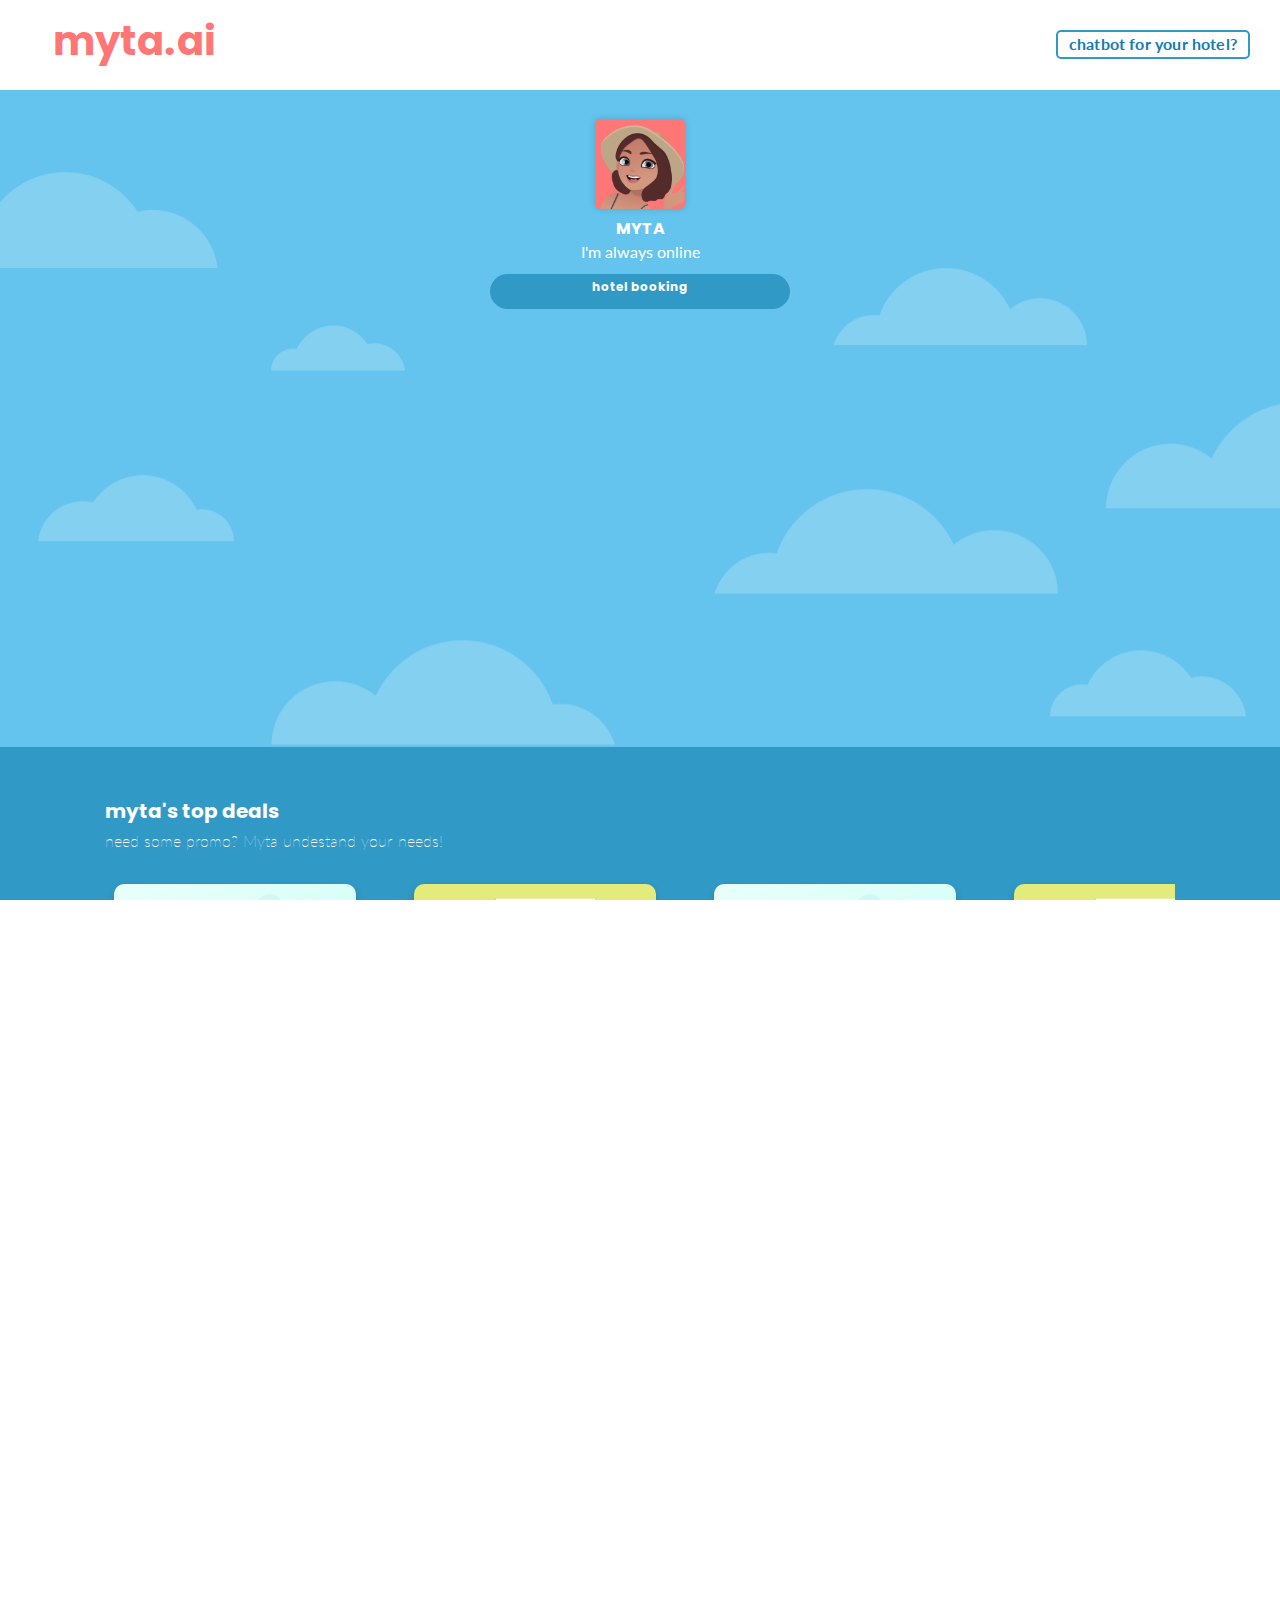
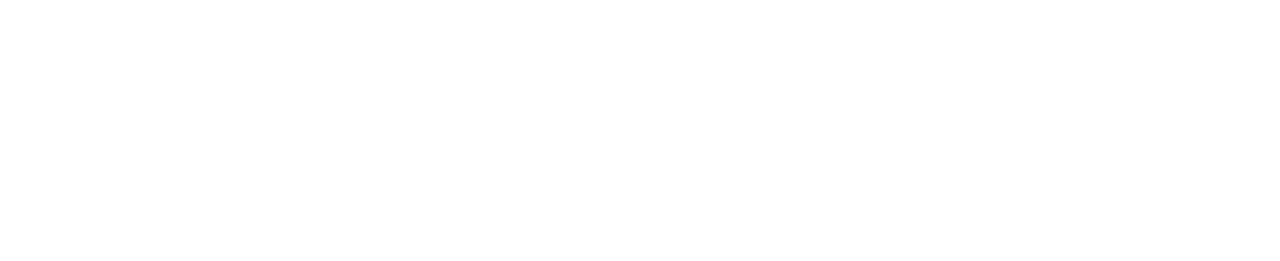
<file: public/index.html>
<!doctype html>
<html lang="en">

<head>
    <meta charset="utf-8">
    <!--[if IE]><meta http-equiv='X-UA-Compatible' content='IE=edge'><![endif]-->
    <meta name="viewport" content="width=device-width, initial-scale=1.0">
    <meta name="author" content="Reggie">
    <meta name="description" content="">
    <link rel="icon" href="assets/images/myta-red.png">
    <title>Myta - My Travel Assistant</title>

    <!-- Place favicon.ico and apple-touch-icon.png in the root directory -->
    <link rel="apple-touch-icon" href="apple-touch-icon.png">

    <!-- Contribute CSS Files -->
    <link rel="stylesheet" href="assets/css/font-awesome.min.css">
    <link rel="stylesheet" href="assets/css/icofont.min.css">
    <link rel="stylesheet" href="assets/css/bootstrap.min.css">
    <link rel="stylesheet" href="assets/css/menuzord.css">

    <!-- Custom CSS and Font Files -->
    <link rel="stylesheet" href="assets/css/index.css">
    <link href='http://fonts.googleapis.com/css?family=Lato:400,700' rel='stylesheet' type='text/css'>
    <link href='https://fonts.googleapis.com/css?family=Poppins' rel='stylesheet'>
    <!-- <link rel="stylesheet" href="assets/css/responsive.css"> -->
</head>

<body>
    <!-- Header Section -->
    <div class="header">
        <div class="container cont-header">
            <div class="row">
                <div class="col-sm-6">
                    <a href="#">
                        <p id="myta-text">myta.ai</p>
                    </a>
                </div>
                <div class="col-sm-6" style="text-align: right;">
                    <button id="btn-top">
                        <a href="./pages/myta-explanation.html">
                            <p>chatbot for your hotel?</p>
                        </a>
                    </button>
                </div>
            </div>
        </div>
    </div>
    <!-- End Header Section -->

    <!-- Myta Chatbot Section -->
    <div class="myta-upper m-t-40">
        <div class="container">
            <div class="row center" style="margin-top: 20px">
                <img src="./assets/images/myta-red.png">
                <p style="font-weight: bold; font-family: 'Poppins', 'sans-serif'; color: #ffff">MYTA</p>
                <p style="font-family: 'Lato', 'sans-serif'; color: #ffff">I'm always online</p>
            </div>
            <div class="row center">
                <div class="row">
                    <button id="iframe-title" disabled>
                        <p>hotel booking</p>
                    </button>
                </div>
                <div class="row">
                    <iframe id="iframe-chatbot" src="https://your.talklogics.co/user/5bb2e854417ac10004b2c774?c=black-mate&popup=1"></iframe>
                </div>
            </div>
        </div>
    </div>
    </div>
    <!-- End Myta Chatbot Section -->

    <!-- Myta Mid Section -->
    <div class="myta-mid">
        <div class="container">
            <div class="row myta-deal-section">
                <div class="row">
                    <div class="myta-deal-text">
                        <p id="myta-deal-title"><a href="./pages/hotel-page.html">myta's top deals</a></p>
                        <p id="myta-deal-desc">need some promo? Myta undestand your needs!</p>
                    </div>
                </div>
                <div class="row">
                    <div class="myta-deal-list">
                        <div class="slider">
                            <div class="slide" id="slide-1"><img src="./assets/images/discount-img.png"></div>
                            <div class="slide" id="slide-2"><img src="./assets/images/discount-img-2.png"></div>
                            <div class="slide" id="slide-3"><img src="./assets/images/discount-img.png"></div>
                            <div class="slide" id="slide-4"><img src="./assets/images/discount-img-2.png"></div>
                            <div class="slide" id="slide-5"><img src="./assets/images/discount-img.png"></div>
                            <div class="slide" id="slide-6"><img src="./assets/images/discount-img-2.png"></div>
                        </div>
                    </div>
                </div>
            </div>
            <div class="row hotel-partner-section">
                <div class="row">
                    <div class="myta-deal-text">
                        <p id="myta-deal-title">hotel partners</p>
                        <p id="myta-deal-desc">here some hotels that we recommend!</p>
                    </div>
                </div>
                <div class="row">
                    <div class="myta-deal-list">
                        <div class="slider">
                            <div class="slide" id="slide-1"><img src="./assets/images/discount-img.png"></div>
                            <div class="slide" id="slide-2"><img src="./assets/images/discount-img-2.png"></div>
                            <div class="slide" id="slide-3"><img src="./assets/images/discount-img.png"></div>
                            <div class="slide" id="slide-4"><img src="./assets/images/discount-img-2.png"></div>
                            <div class="slide" id="slide-5"><img src="./assets/images/discount-img.png"></div>
                            <div class="slide" id="slide-6"><img src="./assets/images/discount-img-2.png"></div>
                        </div>
                    </div>
                </div>
            </div>
            <div class="row myta-cloud center m-t-55 m-b-50">
                <img src="./assets/images/myta-cloud.png">
            </div>
        </div>
    </div>
    <!-- End Myta Mid Section -->

    <!-- Myta Footer Section -->
    <div class="myta-footer section-padding">
        <div class="overlay"></div>
        <div class="container">
            <div class="row">
                <div class="col-sm-6" style="text-align: left">
                    <div class="footer-text">
                        <p>myta.ai</p>
                        <p>+62800000000</p>
                        <p>mailto@myta.ai</p>
                    </div>
                </div>
                <div class="col-sm-6" style="text-align: right">
                    <p>Contact Us</p>
                    <div class="footer-social m-t-10">
                        <a style="margin: 10px"><img src="./assets/images/socmed/001-whatsapp.png"></a>
                        <a style="margin: 10px"><img src="./assets/images/socmed/002-line.png"></a>
                        <a style="margin: 10px"><img src="./assets/images/socmed/003-telegram.png"></a>
                    </div>
                </div>
            </div>
        </div>
    </div>
    <!-- End Myta Footer Section -->

</body>

</html>
</file>
<file: public/assets/css/menuzord.css>
@import url(http://fonts.googleapis.com/css?family=Open+Sans:300,400,600,700);.menuzord,.menuzord *{font-family:'Open Sans',sans-serif;box-sizing:border-box;-moz-box-sizing:border-box;-webkit-box-sizing:border-box}.menuzord{width:100%;padding:0 30px;float:left;position:relative;background:#fff}.menuzord a{-o-transition:color .3s linear,background .3s linear;-moz-transition:color .3s linear,background .3s linear;-webkit-transition:color .3s linear,background .3s linear;transition:color .3s linear,background .3s linear}.menuzord-menu.scrollable>.scrollable-fix{display:none}.menuzord-brand{margin:18px 30px 0 0;float:left;color:#666;text-decoration:none;font-size:24px;font-weight:600;line-height:1.3;cursor:pointer}.menuzord-menu{margin:0;padding:0;float:left;list-style:none}.menuzord-menu.menuzord-right{float:right}.menuzord-menu>li{display:inline-block;float:left}.menuzord-menu>li>a{padding:26px 16px;display:inline-block;text-decoration:none;font-size:14px;font-weight:600;color:#888;outline:0;line-height:1.42857143;-webkit-tap-highlight-color:transparent}.menuzord-menu>li.active>a,.menuzord-menu>li:hover>a{color:#333}.menuzord-menu ul.dropdown,.menuzord-menu ul.dropdown li ul.dropdown{list-style:none;margin:0;padding:0;display:none;position:absolute;z-index:99;min-width:180px;white-space:nowrap;background:#fff}.menuzord-menu ul.dropdown li ul.dropdown{left:100%}.menuzord-menu ul.dropdown li{clear:both;width:100%;border:0;font-size:12px;position:relative}.menuzord-menu ul.dropdown li a{width:100%;background:0 0;padding:10px 25px 10px 22px;color:#888;text-decoration:none;display:inline-block;float:left;clear:both;position:relative;outline:0;-o-transition:padding .2s linear;-moz-transition:padding .2s linear;-webkit-transition:padding .2s linear;transition:padding .2s linear}.menuzord-menu ul.dropdown li:hover>a{padding-left:28px;padding-right:19px;color:#333}.menuzord-menu ul.dropdown.dropdown-left{left:none}.menuzord-menu ul.dropdown li ul.dropdown.dropdown-left{left:-100%}.menuzord-menu li .indicator{margin-left:3px}.menuzord-menu li ul.dropdown li .indicator{position:absolute;top:8px;right:10px;font-size:15px}.menuzord-menu>li>.megamenu{width:100%;padding:20px 30px;left:0;position:absolute;display:none;z-index:99;border-top:solid 1px #f0f0f0;background:#fff}.menuzord-menu>li>.megamenu.megamenu-half-width{width:50%;left:auto}.menuzord-menu>li>.megamenu.megamenu-quarter-width{width:25%;left:auto}.menuzord-menu>li>.megamenu .megamenu-row{width:100%;margin-top:15px}.menuzord-menu>li>.megamenu .megamenu-row:first-child{margin-top:0}.menuzord-menu>li>.megamenu .megamenu-row:after,.menuzord-menu>li>.megamenu .megamenu-row:before{display:table;content:"";line-height:0}.menuzord-menu>li>.megamenu .megamenu-row:after{clear:both}.menuzord-menu>li>.megamenu .megamenu-row .col1,.menuzord-menu>li>.megamenu .megamenu-row .col10,.menuzord-menu>li>.megamenu .megamenu-row .col11,.menuzord-menu>li>.megamenu .megamenu-row .col12,.menuzord-menu>li>.megamenu .megamenu-row .col2,.menuzord-menu>li>.megamenu .megamenu-row .col3,.menuzord-menu>li>.megamenu .megamenu-row .col4,.menuzord-menu>li>.megamenu .megamenu-row .col5,.menuzord-menu>li>.megamenu .megamenu-row .col6,.menuzord-menu>li>.megamenu .megamenu-row .col7,.menuzord-menu>li>.megamenu .megamenu-row .col8,.menuzord-menu>li>.megamenu .megamenu-row .col9{display:block;min-height:20px;float:left;margin-left:3%}.menuzord-menu>li>.megamenu .megamenu-row [class*=col]:first-child{margin-left:0}.menuzord-menu>li>.megamenu .megamenu-row .col1{width:5.583333333333%}.menuzord-menu>li>.megamenu .megamenu-row .col2{width:14.166666666666%}.menuzord-menu>li>.megamenu .megamenu-row .col3{width:22.75%}.menuzord-menu>li>.megamenu .megamenu-row .col4{width:31.333333333333%}.menuzord-menu>li>.megamenu .megamenu-row .col5{width:39.916666666667%}.menuzord-menu>li>.megamenu .megamenu-row .col6{width:48.5%}.menuzord-menu>li>.megamenu .megamenu-row .col7{width:57.083333333333%}.menuzord-menu>li>.megamenu .megamenu-row .col8{width:65.666666666667%}.menuzord-menu>li>.megamenu .megamenu-row .col9{width:74.25%}.menuzord-menu>li>.megamenu .megamenu-row .col10{width:82.833333333334%}.menuzord-menu>li>.megamenu .megamenu-row .col11{width:91.416666666667%}.menuzord-menu>li>.megamenu .megamenu-row .col12{width:100%}.menuzord .showhide{width:60px;height:46px;padding:13px 0 0;display:none;float:right;text-decoration:none;outline:0;-webkit-tap-highlight-color:transparent}.menuzord .showhide em{width:20px;height:3px;margin:3.5px 20px 0;float:right;background:#777}.menuzord-menu>li>a>i{margin:0 5px 0 0;font-size:18px;float:left;line-height:20px;font-family:FontAwesome}.menuzord-menu>li.search form{float:left;padding:22px 16px 17px}.menuzord-menu>li.search form input[type=text]{width:160px;padding:5px 10px;font-family:'Open Sans',sans-serif;border:none;background:#f0f0f0;border-radius:2px;outline:0;-o-transition:width 1s ease-out;-moz-transition:width 1s ease-out;-webkit-transition:width 1s ease-out;transition:width 1s ease-out}.menuzord-menu>li.search form:hover input[type=text]{width:160px}.menuzord-tabs{width:100%;float:left}.menuzord-tabs-nav{width:20%;margin:0;padding:0;float:left;list-style:none}.menuzord-tabs-nav>li>a{width:100%;padding:7px 16px;float:left;font-size:13px;text-decoration:none;color:#666;border:1px solid #f0f0f0;outline:0}.menuzord-tabs-nav li.active a,.menuzord-tabs-nav li:hover a{background:#f0f0f0}.menuzord-tabs-content{width:80%;min-height:30px;padding:20px;float:right;display:none;font-size:13px;border:1px solid #f0f0f0}.menuzord-tabs-content.active{display:block}.menuzord.blue .menuzord-menu ul.dropdown li:hover>a,.menuzord.blue .menuzord-menu>li.active>a,.menuzord.blue .menuzord-menu>li:hover>a{color:#4A89DC}.menuzord.green .menuzord-menu ul.dropdown li:hover>a,.menuzord.green .menuzord-menu>li.active>a,.menuzord.green .menuzord-menu>li:hover>a{color:#37BC9B}.menuzord.red .menuzord-menu ul.dropdown li:hover>a,.menuzord.red .menuzord-menu>li.active>a,.menuzord.red .menuzord-menu>li:hover>a{color:#E9573F}.menuzord.orange .menuzord-menu ul.dropdown li:hover>a,.menuzord.orange .menuzord-menu>li.active>a,.menuzord.orange .menuzord-menu>li:hover>a{color:#ff670f}.menuzord.yellow .menuzord-menu ul.dropdown li:hover>a,.menuzord.yellow .menuzord-menu>li.active>a,.menuzord.yellow .menuzord-menu>li:hover>a{color:#F6BB42}.menuzord.purple .menuzord-menu ul.dropdown li:hover>a,.menuzord.purple .menuzord-menu>li.active>a,.menuzord.purple .menuzord-menu>li:hover>a{color:#967ADC}.menuzord.pink .menuzord-menu ul.dropdown li:hover>a,.menuzord.pink .menuzord-menu>li.active>a,.menuzord.pink .menuzord-menu>li:hover>a{color:#D770AD}@media (max-width:768px){.menuzord-responsive.menuzord{padding:0}.menuzord-responsive .menuzord-brand{margin:8px 30px 10px 20px;font-size:20px;line-height:1.55}.menuzord-responsive .showhide{margin:0}.menuzord-responsive .menuzord-menu{width:100%;float:left!important}.menuzord-responsive .menuzord-menu.scrollable{overflow-y:auto;-webkit-overflow-scrolling:touch}.menuzord-responsive .menuzord-menu.scrollable>.scrollable-fix{display:block}.menuzord-responsive .menuzord-menu>li{width:100%;display:block;position:relative}.menuzord-responsive .menuzord-menu>li>a{width:100%;padding:12px 20px;display:block;border-top:solid 1px #f0f0f0}.menuzord-responsive .menuzord-menu ul.dropdown,.menuzord-responsive .menuzord-menu ul.dropdown li ul.dropdown{width:100%;left:0;position:static;border:none;background:#fff;float:left}.menuzord-responsive .menuzord-menu ul.dropdown li{position:relative}.menuzord-responsive .menuzord-menu ul.dropdown li a{border-bottom:solid 1px #f0f0f0}.menuzord-responsive .menuzord-menu.menuzord-indented>li>ul.dropdown>li>a{padding-left:40px!important}.menuzord-responsive .menuzord-menu.menuzord-indented>li>ul.dropdown>li>ul.dropdown>li>a{padding-left:60px!important}.menuzord-responsive .menuzord-menu.menuzord-indented>li>ul.dropdown>li>ul.dropdown>li>ul.dropdown>li>a{padding-left:80px!important}.menuzord-responsive .menuzord-menu.menuzord-indented>li>ul.dropdown>li:hover>a{padding-left:50px!important}.menuzord-responsive .menuzord-menu.menuzord-indented>li>ul.dropdown>li>ul.dropdown>li:hover>a{padding-left:70px!important}.menuzord-responsive .menuzord-menu.menuzord-indented>li>ul.dropdown>li>ul.dropdown>li>ul.dropdown>li:hover>a{padding-left:90px!important}.menuzord-responsive .menuzord-menu li .indicator{width:60px;height:45px;position:absolute;right:0;top:0;font-size:22px;text-align:center;line-height:43px;border-left:solid 1px #f5f5f5}.menuzord-responsive .menuzord-menu li ul.dropdown li .indicator{height:38px;right:0;top:0;font-size:18px;line-height:36px}.menuzord-responsive .menuzord-menu>li>.megamenu{width:100%!important;left:0!important;position:static;border-top:none;border-bottom:solid 1px #f0f0f0}.menuzord-responsive .menuzord-menu>li>.megamenu .megamenu-row [class*=col]{float:none;display:block;width:100%!important;margin-left:0;margin-top:15px}.menuzord-responsive .menuzord-menu>li>.megamenu .megamenu-row,.menuzord-responsive .menuzord-menu>li>.megamenu .megamenu-row:first-child [class*=col]:first-child{margin-top:0}.menuzord-responsive .menuzord-menu>li.search form{width:100%;margin:4px 0;padding:10px 16px!important}.menuzord-responsive .menuzord-menu>li.search form input[type=text],.menuzord-responsive .menuzord-tabs-content,.menuzord-responsive .menuzord-tabs-nav{width:100%}}
</file>
<file: public/assets/css/index.css>
html,
body {
  position: relative;
  height: 100%;
  overflow-x: hidden;
}
body {
  font-family: 'Lato', 'sans-serif' !important;
}

.title-text{
  display: inline-flex;
  position: relative;
  height: 82px;
}

.cont-header{
  width: 100%;
  height: 50px;
}

#myta-text{
  position: absolute;
  height: 33px;
  font-family: 'Poppins', 'sans-serif';
  font-size: 40px;
  font-weight: bold;
  font-stretch: normal;
  line-height: 0.56;
  letter-spacing: 0.5px;
  text-align: left;
  color: #ff7677;
  margin-left: 38px;
  z-index: 9999;
}

#myta-text, #btn-top{
  margin-top: 30px;
}

#btn-top{
  position: absolute;
  right: 30px;
  font-family: 'Lato', sans-serif;
  font-size: 18px;
  font-weight: bold;
  letter-spacing: 0.18px;
  text-align: right;
  z-index: 9999;
  background: transparent;
  border: 2px solid #3199c5;
  border-radius: 5px;
  cursor: pointer;
}

#btn-top p{
  color: #127cb4;
  margin-left: 5px;
  margin-right: 5px;
}

#btn-top:hover{
  background: #3199c5;
}

#btn-top p:hover{
  color: #ffff;
}

.bg-cloud{
  background-image: url("../images/background-cloud.png");
  height: 100%;
  width: 100%;
}

.center{
  text-align: center;
}

#iframe-chatbot{
  position: relative;
  border: none;
  height: 443px;
  width: 388px;
  bottom: -5px;
  border-top-left-radius: 35px;
  border-top-right-radius: 35px;
}

#iframe-title{
  position: relative;
  width: 25%;
  color: #ffff;
  background: #3199c5;
  border: none;
  border-radius: 20px;
  height: 35px;
  top: 10px;
}

#iframe-title p{
  color: #ffff;
  font-weight: bold;
  font-family: 'Poppins','sans-serif';
  margin-bottom: 10px;
  font-size: 12px;
}

.myta-deal-section, .hotel-partner-section{
  margin: 50px;
}

.myta-deal-text, .myta-deal-text a, .myta-deal-text p{
  margin-bottom: 5px;
  color: #ffff;
}

.myta-deal-text a:hover{
  cursor: pointer;
  text-decoration: underline;
  color: #ff7677;
}

#myta-deal-title{
  font-family: 'Poppins','sans-serif';
  font-weight: bold;
  font-size: 20px;
}

#myta-deal-desc{
  font-family: 'Lato','sans-serif';
  font-weight: lighter;
  font-size: 16px;
}

.myta-deal-list{
  margin-top: 20px;
}

.hotel-list{
  width: 260px;
  height: 162px;
}

.myta-cloud p{
  font-family: 'Poppins', 'sans-serif';
  color: #ffff;
  font-size: 26px;
  font-weight: bold;
  margin: 10px;
}

#send-email-btn{
  font-family: 'Lato', 'sans-serif';
  margin: 10px;
  margin-bottom: 50px;
  border-radius: 15px;
  background: #ffff;
  color: #3161a3;
  width: 200px;
  height: 50px;
  font-size: 21px;
}

.slider {
  width: 100%;
  display: flex;
  overflow-x: auto;
  scroll-snap-type: x mandatory;
  -webkit-overflow-scrolling: touch;
}

.slide {
  width: 300px;
  flex-shrink: 0;
  height: 100%;
}

.slides > div {
  scroll-snap-align: start;
}

.myta-upper{
  background-image: url("../images/background-cloud.png");
  background-size: cover;
}

.myta-mid{
  background: #3199c5;
  background-size: cover;
  background-position: center;
  background-repeat: no-repeat;
  position: relative;
}

.myta-footer{
  background: linear-gradient(to bottom, #3161a3, #193152);
  background-size: cover;
  background-position: center;
  background-repeat: no-repeat;
  position: relative;
}

.myta-footer p{
  color: #ffff;
  font-size: 16px;
}

.footer-text p{
  margin: 10px;
}

.footer-social {
  display: inline-block;
  margin-top: 10px;
  cursor: pointer;
}

.socmed-btn{
  display: inline-block;
  margin-right: 20px;
  margin-top: 20px;
  margin-bottom: 20px;
  width: 65px;
}

/* --- Scrollbar Design --- */

/* width */
::-webkit-scrollbar {
  width: 10px;
  height: 7px;
}

/* Track */
::-webkit-scrollbar-track {
  background: beige;
  border-radius: 10px;
}
 
/* Handle */
::-webkit-scrollbar-thumb {
  background: lightgrey; 
  border-radius: 10px;
}

/* Handle on hover */
::-webkit-scrollbar-thumb:hover {
  background: grey; 
}



/*------------------------------------------------------------------
    Reset
--------------------------------------------------------------------*/
h1,
h2,
h3,
h4,
h5,
h6,
.h1,
.h2,
.h3,
.h4,
.h5,
.h6 {
  font-family: 'Lato', sans-serif;
  line-height: 60px;
}
p {
  font-family: 'Lato', sans-serif;
  font-size: 16px;
  color: #717171;
  margin-bottom: 0px;
}
a,
button,
.btn {
  outline: none!important;
  text-decoration: none!important;
  color: #C2A275;
  transition: all 0.4s ease-in-out 0s;
}
a:hover,
button:hover,
.btn:hover,
a:focus,
button:focus,
.btn:focus,
a.active,
button.active,
.btn.active {
  color: #000;
  outline: none!important;
  text-decoration: none!important;
}
ul {
  padding: 0px;
  margin: 0px;
}
li {
  list-style: none;
}
/*------------------------------------------------------------------
    Global
--------------------------------------------------------------------*/
.no-padding {
  padding: 0px;
}
.no-margin {
  margin: 0px;
}
.pr {
  position: relative;
}
.pa {
  position: absolute;
}
.display-inline {
  display: inline!important;
}
.section-padding {
  padding: 25px 0px;
}
.banner-content {
  padding-top: 115px;
  padding-bottom: 80px;
}
.banner-content h1 {
  color: #fff;
  font-style: 36px;
  margin: 0px;
  font-family: 'Lusitana', serif;
  font-weight: 700;
}
.custom-button {
  background: transparent none repeat scroll 0 0;
  border: medium none;
  bottom: 0;
  font-size: 18px;
  padding: 12px 15px;
  position: absolute;
  right: 0px;
}
.white {
  color: #fff;
}
.gold {
  color: #89ace9;
}
.bg-gray {
  background: #fafafa;
}
.scroll-icon {
  width: 45px;
  height: 39px;
  background: #89ace9;
  border-radius: 5px;
  line-height: 40px;
  font-size: 30px;
  text-align: center;
  position: absolute;
  left: 0;
  right: 0px;
  margin: -69px auto;
  color: #ffffff;
  display: inline-block;
  cursor: pointer;
  transition: all .5s ease;
}
.scroll-icon:hover {
  color: black;
}
.breadcrumb {
  background: transparent;
  margin: 0px;
  padding-bottom: 95px;
  padding-top: 130px;
}
.breadcrumb ul li {
  display: inline-block;
  font-size: 16px;
  font-family: 'Lato', sans-serif;
  font-weight: 400;
}
.breadcrumb ul li a {
  color: #fff;
}
.breadcrumb ul li a:hover {
  color: #fff;
}
.breadcrumb ul li i {
  color: #717171;
}
.border-1px {
  border: 1px solid #e8e8e8;
}
.b-b-1px {
  border-bottom: 1px solid #e8e8e8;
}
.radious {
  border-radius: 5px;
}
.m-b-25 {
  margin-bottom: 25px;
}
.m-b-20 {
  margin-bottom: 20px;
}
.m-b-30 {
  margin-bottom: 30px;
}
.m-b-33 {
  margin-bottom: 33px;
}
.m-b-35 {
  margin-bottom: 35px;
}
.m-t-33 {
  margin-top: 33px;
}
.m-t-55 {
  margin-top: 55px;
}
.m-b-15 {
  margin-bottom: 15px;
}
.m-b-0 {
  margin-bottom: 0px;
}
.m-b-10 {
  margin-bottom: 10px;
}
.m-t-60 {
  margin-top: 60px;
}
.m-t-100 {
  margin-top: 100px;
}
.m-b-40 {
  margin-bottom: 40px;
}
.m-b-45 {
  margin-bottom: 45px;
}
.m-b-60 {
  margin-bottom: 60px;
}
.m-l-7 {
  margin-left: 7px;
}
.m-b-65 {
  margin-bottom: 65px;
}
.m-r-7 {
  margin-right: 7px;
}
.m-r-14 {
  margin-right: 14px;
}
.m-r-10 {
  margin-right: 10px;
}
.m-t-30 {
  margin-top: 30px;
}
.m-t-28 {
  margin-top: 28px;
}
.m-t-35 {
  margin-top: 35px;
}
.m-t-40 {
  margin-top: 40px;
}
.m-t-42 {
  margin-top: 42px;
}
.m-t-45 {
  margin-top: 45px;
}
.m-t-20 {
  margin-top: 20px;
}
.m-b-25 {
  margin-bottom: 25px;
}
.m-b-5 {
  margin-bottom: 5px;
}
.m-b-27 {
  margin-bottom: 27px;
}
.m-t-25 {
  margin-top: 25px;
}
.m-t-17 {
  margin-top: 17px;
}
.m-t-10 {
  margin-top: 10px;
}
.m-t-50 {
  margin-top: 50px;
}
.m-b-50 {
  margin-bottom: 50px;
}
.m-t-80 {
  margin-top: 80px;
}
.m-t-95 {
  margin-top: 95px;
}
.m-b-100 {
  margin-bottom: 100px;
}
.m-t-70 {
  margin-top: 70px;
}
.m-t-38 {
  margin-top: 38px;
}
.w-150 {
  width: 148px;
  display: inline-block;
  float: left;
}
.p-35 {
  padding: 35px;
}
.p-b-40 {
  padding-bottom: 40px;
}
.p-40 {
  padding: 40px;
}
.p-t-95 {
  padding-top: 95px;
}
.p-b-87 {
  padding-bottom: 87px;
}
.p-b-80 {
  padding-bottom: 80px;
}
.p-t-30 {
  padding-top: 30px;
}
.p-b-30 {
  padding-bottom: 30px;
}
.p-b-50 {
  padding-bottom: 50px;
}
.p-t-25 {
  padding-top: 25px;
}
.p-b-25 {
  padding-bottom: 25px;
}
.p-b-15 {
  padding-bottom: 15px;
}
.p-l-15 {
  padding-left: 15px;
}
.p-l-10 {
  padding-left: 10px;
}
.m-l-100 {
  margin-left: 100px;
}
.gold-color {
  color: #C2A275;
}
.p-l-70 {
  padding-left: 70px;
}
.p-r-0 {
  padding-right: 0px !important;
}
.p-l-0 {
  padding-left: 0px;
}
</file>
<file: public/assets/css/responsive.css>
/*
/* Version: 1.1 
*/
/*  To make Responsive
---------------------------------------------------------------------- /
*   1 - media screen and (min-width: 1200px)
*   2 - media screen and (min-width: 992px) and (max-width: 1199px)
*   3 - media screen and (min-width: 768px) and (max-width: 991px)
*   4 - media screen and (max-width: 767px)
*   6 - Retina
*/
/*  1 - media screen and (min-width: 1200px)
----------------------------------- ----------------------------------- */
@media (min-width: 1200px) {
  .hotel-weeding {
    margin-left: 15px;
    top: 28px;
  }
  .hotel-weeding-left {
    margin-right: 15px;
    top: 23px;
  }
  .weeding-img {
    margin-right: 15px;
  }
}
/*  2 - media screen and (min-width: 992px) and (max-width: 1199px)
---------------------------------------------------------------------- */
@media (min-width: 992px) and (max-width: 1199px) {
  .header:after {
    width: 24%;
  }
  .hotel-weeding-left {
    padding: 0px 40px;
    top: -3px;
    margin-right: 15px;
  }
  .hotel-weeding {
    margin-left: 15px;
    padding: 5px 40px;
    top: -3px;
  }
  .weeding-img {
    margin-right: 15px;
  }
  .slider-booking-form:after {
    border-width: 45px 215px 0;
    bottom: -45px;
  }
  .slider-booking-form {
    padding: 30px 15px 10px;
  }
  .slider-booking-form .form-logo {
    display: none;
  }
  .slider-booking-form .m-l-7 {
    margin-left: 0px;
  }
  .banner-content h1 {
    text-align: left;
  }
  .form-group {
    width: 100%;
  }
  .service-icon {
    margin-right: 20px;
  }
  .offer-img:after {
    display: none;
  }
  .offer-hover-text {
    padding: 15px;
  }
  .cta {
    padding: 100px 0;
  }
  .cta .col-lg-3 {
    text-align: center;
  }
  .cta .btn {
    margin-top: 50px;
  }
  .cta-content {
    text-align: center;
  }
  .cta-content h3 {
    padding: 0px;
  }
  .owl-controls {
    display: none!important;
  }
  #testimonial-slider .item:before {
    display: none;
  }
  .section-heading h2 {
    font-size: 30px;
  }
  .single-title-line {
    left: 5px;
    top: 45px;
  }
  .content {
    text-align: center;
  }
  #store-slider {
    margin-top: 50px;
  }
  #brand-slider img {
    display: inline-block;
  }
  .service-content {
    margin-bottom: 40px;
  }
  .location {
    padding-bottom: 60px;
  }
  #blog-slider .owl-wrapper-outer {
    margin-bottom: 0;
  }
  .offer-hover-text {
    padding: 15px;
  }
  .offer-hover-text p,
  .offer-hover-text div {
    display: none;
  }
  .staff-title-info {
    padding: 10px 0;
    width: 75%;
  }
  .cta .text-right {
    text-align: center;
  }
  .tweet:before {
    display: none;
  }
  .phone-number:before {
    display: none;
  }
  .phone-number:after {
    display: none;
  }
  .phone-number {
    font-size: 24px;
    text-align: center;
    padding: 15px;
  }
  .phone-number .phone-icon {
    font-size: 24px;
    margin-right: 8px;
  }
  .copyright {
    padding-bottom: 15px;
    text-align: center;
  }
  .payment-icon {
    text-align: center;
  }
  .room-suites .col-lg-4 {
    text-align: center;
  }
  .room-content {
    display: inline-block;
  }
  .gallery-img .m-t-10 {
    margin-top: 0px;
  }
  .store .section-heading {
    margin-top: 0;
  }
  #tweet-slider .owl-item {
    text-align: center;
  }
  .banner-content {
    padding-bottom: 0;
    padding-top: 50px;
    text-align: center;
  }
  .breadcrumb {
    padding-bottom: 50px;
    padding-top: 15px;
    text-align: center;
  }
  .breadcrumb.text-right {
    text-align: right;
  }
  .scroll-icon {
    margin-top: -128px;
    margin-bottom: 0;
  }
  #tweet-slider .item i {
    margin-right: 0;
  }
  .our-service .section-heading {
    margin-top: 100px;
  }
  .our-service .service-content {
    margin-bottom: 0;
  }
  .more-slider .owl-item {
    padding: 0 10px;
  }
  iframe {
    display: block;
    margin: 0 auto;
    max-width: 100%;
  }
  .accordion-area .accordion-menu .panel .panel-heading a {
    padding: 20px;
  }
  .accordion-area .accordion-menu .panel .panel-heading a h4 i {
    margin-left: 0;
    margin-right: -10px;
  }
  .form-icon {
    right: 5px;
  }
  .luxurious-hotel .link {
    padding: 10px;
  }
  .luxurious-hotel .price {
    margin-left: 10px;
  }
  .phone-number {
    margin-bottom: 30px;
  }
  .bottom {
    padding-bottom: 50px;
  }
  .bottom .row > div {
    margin-bottom: 50px;
  }
  .address {
    min-height: 231px;
    padding: 0 18px 10px 40px;
  }
  .add-layer {
    border-width: 100px 100px 0 0;
  }
  .reservation .price-menu span {
    margin-left: 5px;
  }
}
/*  3 - media screen and (min-width: 768px) and (max-width: 991px)
---------------------------------------------------------------------- */
@media (min-width: 768px) and (max-width: 991px) {
  .topbar {
    padding-top: 10px;
  }

  .topbar-contact-info {
    text-align: left;
  }
  .topbar-contact-info ul li {
    padding: 0 10px;
  }
  .lang-flag {
    float: left;
    position: relative;
  }
  .lang-flag .flag {
    padding: 9px 15px 5px 0;
  }
  .lang-flag .language {
    right: inherit;
    left: 0;
  }
  .log-reg-btn {
    float: right;
  }
  .top-right-list.text-right {
    text-align: left;
  }
  .top-social {
    float: none;
    position: relative;
  }
  .top-social ul.list-rs {
    display: none;
    text-align: left;
    position: absolute;
    min-width: 235px;
    z-index: 9;
    background: #202020;
  }
  .top-social ul.list-rs li a {
    color: #fff;
  }
  .top-social li {
    border: 0px;
  }
  .header:after {
    display: none;
  }
  .header {
    background: #c2a275;
  }
  .header .col-xs-12 {
    margin-top: -66px;
  }
  .logo:before {
    display: none;
  }
  .logo:after {
    display: none;
  }
  .logo {
    text-align: center;
    height: auto;
  }
  .logo > a {
    height: auto;
    padding: 20px 0;
  }
  .logo img {
    display: inline-block;
  }
  #menuzord {
    background: none;
  }
  #menuzord .showhide {
    padding-top: 25px;
  }
  #menuzord .showhide > em {
    background: #fff;
  }
  #menuzord .menuzord-list {
    font-size: 0;
  }
  #menuzord .menuzord-list li > a {
    padding: 24px 10px 22px;
  }
  #menuzord .menuzord-list li > a:hover,
  #menuzord .menuzord-list li > a:focus,
  #menuzord .menuzord-list li > a.active {
    color: #fff;
  }
  #menuzord .menuzord-list li .dropdown {
    box-shadow: 0 2px 3px rgba(0, 0, 0, 0.6);
  }
  #menuzord .menuzord-list li .dropdown a {
    padding: 5px 10px;
  }
  .infinity-scroll,
  .form-logo {
    display: none;
  }
  .slider-booking-form:after {
    border-width: 30px 150px 0;
    bottom: -30px;
  }
  .slider-booking-form {
    padding: 15px;
    max-width: 300px;
  }
  .form-group {
    width: 100%;
  }
  .service-content {
    margin-bottom: 40px;
  }
  .location {
    padding-bottom: 60px;
  }
  #blog-slider .owl-wrapper-outer {
    margin-bottom: 0;
  }
  .service-icon {
    margin-right: 20px;
  }
  .offer .offer-img:last-child {
    margin-top: 20px;
  }
  .offer-img:after {
    display: none;
  }
  .offer-hover-text {
    padding: 15px;
  }
  .offer-hover-text p,
  .offer-hover-text div {
    display: none;
  }
  .staff-title-info {
    padding: 5px 0;
    width: 80%;
  }
  .cta {
    padding: 100px 0;
  }
  .cta .col-lg-3 {
    text-align: center;
  }
  .cta .btn {
    margin-top: 50px;
  }
  .cta .text-right {
    text-align: center;
  }
  .cta-content {
    text-align: center;
  }
  .cta-content h3 {
    padding: 0px;
  }
  .owl-controls {
    display: none!important;
  }
  #testimonial-slider .item:before {
    display: none;
  }
  .section-heading h2 {
    font-size: 30px;
  }
  .single-title-line {
    left: 5px;
    top: 45px;
  }
  .content {
    text-align: center;
  }
  #store-slider {
    margin-top: 50px;
  }
  .store .section-heading {
    margin-top: 0;
  }
  #brand-slider img {
    display: inline-block;
  }
  #tweet-slider .owl-item {
    text-align: center;
  }
  .tweet:before {
    display: none;
  }
  .phone-number:before {
    display: none;
  }
  .phone-number:after {
    display: none;
  }
  .phone-number {
    font-size: 24px;
    text-align: center;
    padding: 15px;
    margin-bottom: 30px;
  }
  .phone-number .phone-icon {
    font-size: 24px;
    margin-right: 8px;
  }
  .copyright {
    padding-bottom: 15px;
    text-align: center;
  }
  .payment-icon {
    text-align: center;
  }
  .room-suites .col-lg-4 {
    text-align: center;
  }
  .room-content:after {
    border-width: 65px 65px 0 0;
  }
  .room-content {
    display: inline-block;
  }
  .room-content:hover .hover-content {
    top: 55%;
  }
  .room-content .hover-content .btn {
    margin-top: 0;
  }
  .gallery-img .m-t-10 {
    margin-top: 0px;
  }
  .banner-content {
    padding-bottom: 0;
    padding-top: 50px;
    text-align: center;
  }
  .breadcrumb {
    padding-bottom: 50px;
    padding-top: 15px;
    text-align: center;
  }
  .hotel-weeding-left {
    position: relative;
    left: 0px;
    padding: 33px 15px;
    text-align: center;
  }
  .countdown-parts {
    margin: 15px auto;
  }
  .hotel-weeding {
    position: relative;
    right: 0px;
    text-align: center;
    padding: 33px 15px;
    top: 0px;
  }
  .responsive-padding {
    padding-right: 15px;
  }
  .responisve-margin {
    margin-top: 30px;
  }
  .weeding-img img {
    width: 100%;
  }
  .scroll-icon {
    margin-top: -128px;
    margin-bottom: 0;
  }
  .our-service .section-heading {
    margin-top: 100px;
  }
  .our-service .service-content {
    margin-bottom: 0;
  }
  .more-slider .owl-item {
    padding: 0 10px;
  }
  .accordion-area {
    margin-top: 100px;
  }
  .facilities.m-t-80 {
    margin-top: 0;
  }
  iframe {
    display: block;
    margin: 0 auto;
    max-width: 100%;
  }
  .accordion-area .accordion-menu .panel .panel-heading a {
    padding: 20px;
  }
  .accordion-area .accordion-menu .panel .panel-heading a h4 i {
    margin-left: 0;
    margin-right: -10px;
  }
  .reservation-btn {
    margin-top: 20px;
  }
  .room-offer {
    text-align: center;
  }
  #location-slider .owl-item {
    padding: 0 10px;
  }
  .pagination-section {
    margin-bottom: 100px;
  }
  .instragram li {
    padding-bottom: 0;
  }
  .bottom {
    padding-bottom: 50px;
  }
  .bottom .row > div {
    margin-bottom: 50px;
  }
  #side-blog {
    margin-top: 45px;
  }
  .map-location .col-sm-6.p-r-0 {
    padding-left: 0;
  }
  .map-location .img-location img {
    width: auto;
  }
  .social-link-area .col-md-15 .link-area {
    padding: 15px 0 10px;
  }
  .social-link-area .col-md-15 .link-area i {
    display: block;
    margin: 0 auto 5px;
  }
  .contact-email .col-md-6 + .col-md-6 {
    margin-top: 30px;
  }
  .add-space {
    display: none;
  }
  .room-overview-section {
    margin-top: 55px;
  }
  .rooms-single .col-sm-4 {
    padding-left: 5px;
    padding-right: 5px;
  }
}
/*  4 - media screen and (min-width: 480px) and (max-width: 767px)
---------------------------------------------------------------------- */
/* bug menu */
@media (max-width: 768px) {
  #menuzord {
    background: none;
  }
  #menuzord .showhide {
    padding-top: 25px;
  }
  #menuzord .showhide > em {
    background: #fff;
  }
  #menuzord .menuzord-list {
    font-size: 0;
    margin-top: 20px;
  }
  #menuzord .menuzord-list li > a {
    padding: 12px 0;
  }
  #menuzord .menuzord-list li > a:hover,
  #menuzord .menuzord-list li > a:focus,
  #menuzord .menuzord-list li > a.active {
    color: #fff;
  }
  #menuzord .menuzord-list li .dropdown {
    box-shadow: 0 2px 3px rgba(0, 0, 0, 0.6);
  }
  #menuzord .menuzord-list li .dropdown a {
    padding: 5px 10px;
  }
  #menuzord .menuzord-list li > a > i.icofont-search {
    float: none;
  }
}
@media (max-width: 767px) {
    .topbar {
      padding-top: 10px;
    }
    .topbar-contact-info {
      text-align: left;
      display: none;
    }
    .instagram-gallery {
      /*margin-top: 65px;*/
       width: 100%; 
    }
	.instagram-gallery  .display-inline {
		margin-right: 20px;
	}
	.our-service .col-xs-6 {
		padding-left: 0;
		padding-right: 0;
	}
    .instagram-gallery .m-r-10 {
      margin-right: 0px;
    }
    .topbar-contact-info ul li {
      padding: 0 10px;
    }
    .lang-flag {
      float: left;
      position: relative;
    }
    .lang-flag .flag {
      padding: 9px 15px 5px 0;
    }
    .lang-flag .language {
      right: inherit;
      left: 0;
    }
    .log-reg-btn {
      float: right;
      margin-top: 4px;
    }
    .top-right-list.text-right {
      text-align: left;
    }
    .top-social {
      float: none;
      position: relative;
    }
    .top-social ul.list-rs {
      display: none;
      text-align: left;
      position: absolute;
      min-width: 235px;
      z-index: 9;
      background: rgba(0, 0, 0, 0.7);
    }
    .top-social ul.list-rs li a {
      color: #fff;
    }
    .top-social li {
      border: 0px;
    }
    .header:after {
      display: none;
    }
    .header {
      background: #c2a275;
    }
    .header .col-xs-12 {
      margin-top: -66px;
    }
    .logo:before {
      display: none;
    }
    .logo:after {
      display: none;
    }
    .logo {
      text-align: center;
      height: auto;
    }
    .logo > a {
      height: auto;
      padding: 20px 0;
    }
    .logo img {
      display: inline-block;
    }
    #menuzord {
      background: none;
    }
    #menuzord .showhide {
      padding-top: 25px;
    }
    #menuzord .showhide > em {
      background: #fff;
    }
    #menuzord .menuzord-list {
      font-size: 0;
      margin-top: 20px;
    }
    #menuzord .menuzord-list li > a {
      padding: 12px 0;
    }
    #menuzord .menuzord-list li > a:hover,
    #menuzord .menuzord-list li > a:focus,
    #menuzord .menuzord-list li > a.active {
      color: #fff;
    }
    #menuzord .menuzord-list li .dropdown {
      box-shadow: 0 2px 3px rgba(0, 0, 0, 0.6);
    }
    #menuzord .menuzord-list li .dropdown a {
      padding: 5px 10px;
    }
    #menuzord .menuzord-list li > a > i.icofont-search {
      float: none;
    }
    .infinity-scroll,
    .form-logo {
      display: none;
    }
    .slider-booking-form:after {
      border-width: 30px 150px 0;
      bottom: -30px;
    }
    .slider-booking-form {
      padding: 15px;
      max-width: 300px;
      display: none;
    }
    .section-padding {
      padding: 40px 0;
    }
    .our-service.m-t-100 {
      margin-top: 40px;
    }
    .form-group {
      width: 100%;
    }
    .history .link {
      margin-bottom: 40px;
    }
    .history-content {
      margin-top: 40px;
    }
    .service-icon {
      margin-right: 20px;
    }
    .offer .offer-img:last-child {
      margin-top: 20px;
    }
    .offer-img:after {
      display: none;
    }
    .offer-hover-text {
      padding: 15px;
    }
    .offer-hover-text p,
    .offer-hover-text div {
      display: none;
    }
    .staff-title-info {
      padding: 5px 0;
      width: 70%;
    }
    .location {
      padding-bottom: 40px;
    }
    .cta {
      padding: 100px 0;
    }
    .cta .col-lg-3 {
      text-align: center;
    }
    .cta .btn {
      margin-top: 50px;
    }
    .cta .text-right {
      text-align: center;
    }
    .cta-content {
      text-align: center;
    }
    .cta-content h3 {
      padding: 0px;
    }
    #testimonial-slider .owl-controls {
      display: none!important;
    }
    .owl-buttons {
      display: none!important;
    }
/*    .owl-wrapper-outer .owl-controls {
      display: block;
    }*/
    #blog-slider .owl-wrapper-outer {
      margin-bottom: 0;
    }
    .filter-btn {
      padding: 7px 30px;
    }
    .room-suites {
      text-align: center;
    }
    #testimonial-slider .owl-item {
      padding-left: 0;
    }
    #testimonial-slider .item:before {
      display: none;
    }
    #testimonial-slider .content .t-content {
      max-width: inherit;
    }
    .section-heading h2 {
      font-size: 21px;
      margin-bottom: 25px;
    }
    .single-title-line {
      left: 5px;
      top: 45px;
    }
    .content {
      text-align: center;
    }
    .offer .col-sm-6 {
      text-align: center;
    }
    .offer .offer-img {
      display: inline-block;
    }
    .history .col-sm-6 + .col-sm-6 {
      text-align: center;
    }
    .store .section-heading {
      margin-top: 0;
    }
    .service-icon-area {
      text-align: left;
    }
    .service-icon-area .service-icon {
      /*width: 60px;*/
      height: 60px;
      padding: 15px;
    }

    #store-slider {
      margin-top: 50px;
    }
    #brand-slider img {
      display: inline-block;
    }
    #tweet-slider .owl-item {
      text-align: center;
    }
    #tweet-slider .item i {
      margin-right: 0;
    }
    .tweet:before {
      display: none;
    }
    .phone-number:before {
      display: none;
    }
    .phone-number:after {
      display: none;
    }
    .phone-number {
      font-size: 24px;
      text-align: center;
      padding: 15px;
      margin-bottom: 30px;
    }
    .phone-number .phone-icon {
      font-size: 24px;
      margin-right: 8px;
    }
    .copyright {
      padding-bottom: 15px;
      text-align: center;
    }
    .payment-icon {
      text-align: center;
    }
    .room-suites .col-lg-4 {
      text-align: center;
    }
    .room-suites .room-content {
      display: inline-block;
    }
    .gallery-img .m-t-10 {
      margin-top: 0px;
    }
    .service-icon-area {
      text-align: center;
    }
    .service-icon-content {
      margin-top: 15px;
    }
    .banner-content {
      padding-bottom: 0;
      padding-top: 50px;
      text-align: center;
    }
    .breadcrumb {
      padding-bottom: 50px;
      padding-top: 15px;
      text-align: center;
    }
    .hotel-weeding-left {
      position: relative;
      left: 0px;
      padding: 33px 15px;
      text-align: center;
    }
    .countdown-parts {
      margin: 15px auto;
    }
    .hotel-weeding {
      position: relative;
      right: 0px;
      text-align: center;
      padding: 33px 15px;
      top: 0px;
    }
    .responsive-padding {
      padding-right: 15px;
    }
    .responisve-margin {
      margin-top: 30px;
    }
    .weeding-img img {
      width: 100%;
    }
    .scroll-icon {
      margin-top: -128px;
      margin-bottom: 0;
    }
    .our-service .section-heading {
      margin-top: 100px;
    }
    .our-service .service-content {
      margin-bottom: 0;
    }
    .more-slider .owl-item {
      padding: 0 10px;
    }
    .accordion-area {
      margin-top: 100px;
    }
    .facilities.m-t-80 {
      margin-top: 0;
    }
    iframe {
      display: block;
      margin: 0 auto;
      max-width: 100%;
    }
    .accordion-area .accordion-menu .panel .panel-heading a {
      padding: 20px;
    }
    .accordion-area .accordion-menu .panel .panel-heading a h4 i {
      margin-left: 0;
      margin-right: -17px;
      margin-top: -10px;
    }
    .reservation-btn {
      margin-top: 20px;
    }
    .room-offer {
      text-align: center;
    }
    #location-slider .owl-item {
      padding: 0 10px;
    }
    .luxurious-hotel .price {
      margin-left: 0;
    }
    .pagination-section {
      margin-bottom: 100px;
    }
    .custom-pagination li {
      padding: 0;
    }
    .custom-pagination li a {
      padding: 6px 7px 4px;
    }
    .instragram li {
      padding-bottom: 0;
    }
    .blog-post .single-title-line {
      display: none;
    }
    .bottom {
      padding-bottom: 50px;
    }
    .bottom .row > div {
      margin-bottom: 50px;
    }
    .social-link ul li {
      margin: 0 5px;
    }
    .media-left,
    .media-right,
    .media-body {
      display: block;
      padding: 0;
      text-align: center;
    }
    .media-left {
      margin-bottom: 20px;
    }
    .author-signature {
      bottom: -70px;
      right: -45px;
    }
    #side-blog {
      margin-top: 45px;
    }
    .map-location .col-sm-6.p-r-0 {
      padding-left: 0;
    }
    .map-location .col-sm-6 .img-location {
      text-align: center;
    }
    .map-location .col-sm-6 .img-location img {
      width: auto;
      margin: 0 auto;
    }
    .map-location .col-sm-6.p-l-0 {
      padding-right: 0;
      border: none;
    }
    .map-location .col-sm-6 .address {
      padding: 20px;
    }
    .social-link-area .col-md-15 {
      float: none;
      width: 100%;
      padding-left: 0;
      padding-right: 0;
      margin-top: 20px;
    }
    .social-link-area .col-md-15:first-child {
      margin-top: 0;
    }
    .social-link-area .col-md-15 .link-area {
      padding: 20px 10px;
    }
    .contact-email .col-md-6 + .col-md-6 {
      margin-top: 30px;
    }
    .room-price {
      padding: 10px 5px 0;
      max-width: 105px;
    }
    .room-price:before {
      border-width: 15px 52px 0;
      top: 69px;
    }
    .room-price p {
      font-size: 20px;
    }
    .room-price span {
      margin-bottom: 5px;
    }
    .add-space {
      display: none;
    }
    .room-overview-section {
      margin-top: 55px;
    }
    .rooms-single .room-offer img {
      width: auto;
      margin: 0 auto;
    }
    .room-overview-services {
      padding: 30px 15px 15px;
    }
    .room-overview-services .col-md-15 {
      min-height: 100px;
      width: 33%;
    }
    .room-overview-services h5 {
      margin-top: 0;
      margin-bottom: 0;
      padding-top: 5px;
    }
    .review-rating li span.add-review {
      padding-left: 0;
      margin-right: 0;
      border-left: none;
    }
    .review-rating.single-review {
      top: -20px;
    }
}
/*  6 - Retina
/*------------------------------- Retina --------------------------------*/
@media only screen and (-webkit-min-device-pixel-ratio: 2), only screen and (min-moz-device-pixel-ratio: 2), only screen and (-o-min-device-pixel-ratio: 2/1), only screen and (min-device-pixel-ratio: 2), only screen and (min-resolution: 192dpi), only screen and (min-resolution: 2dppx) {
  .default-logo {
    display: none !important;
  }
  .retina-logo {
    display: inline-block !important;
  }
}
</file>
